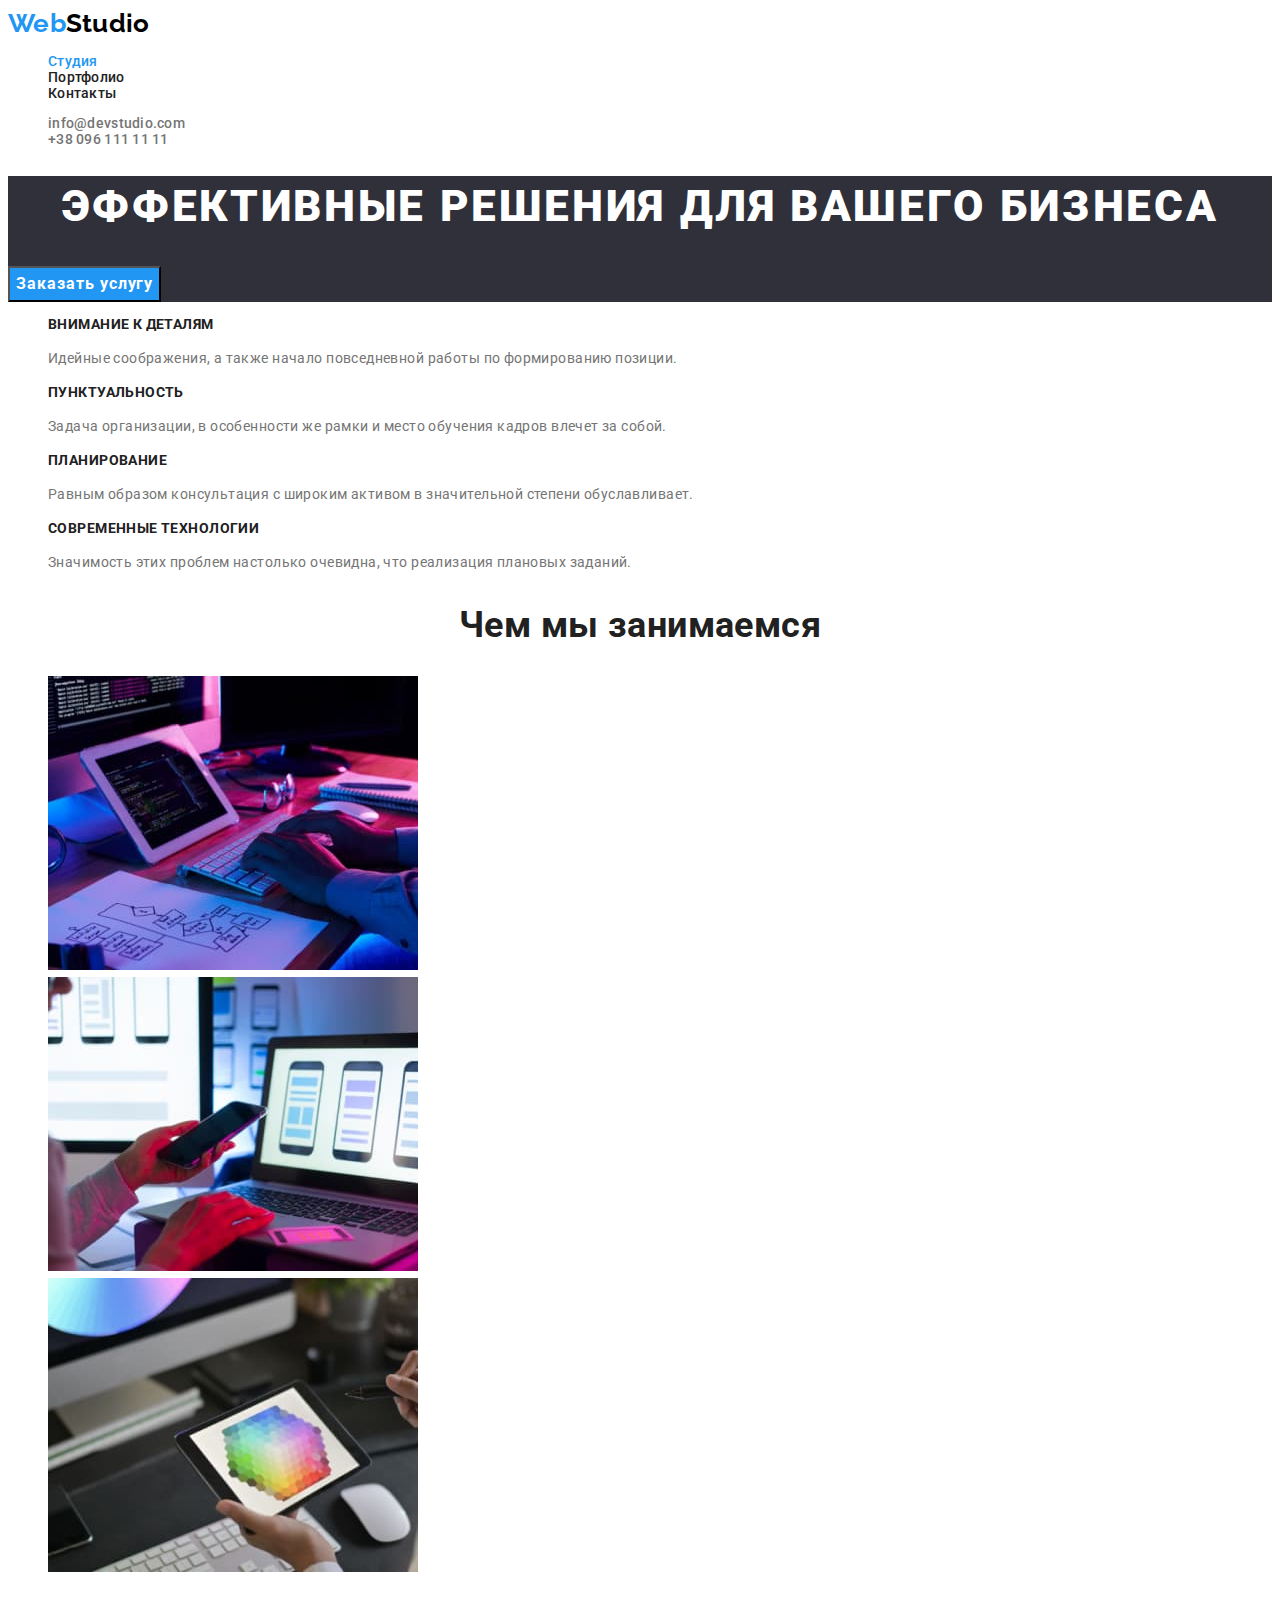
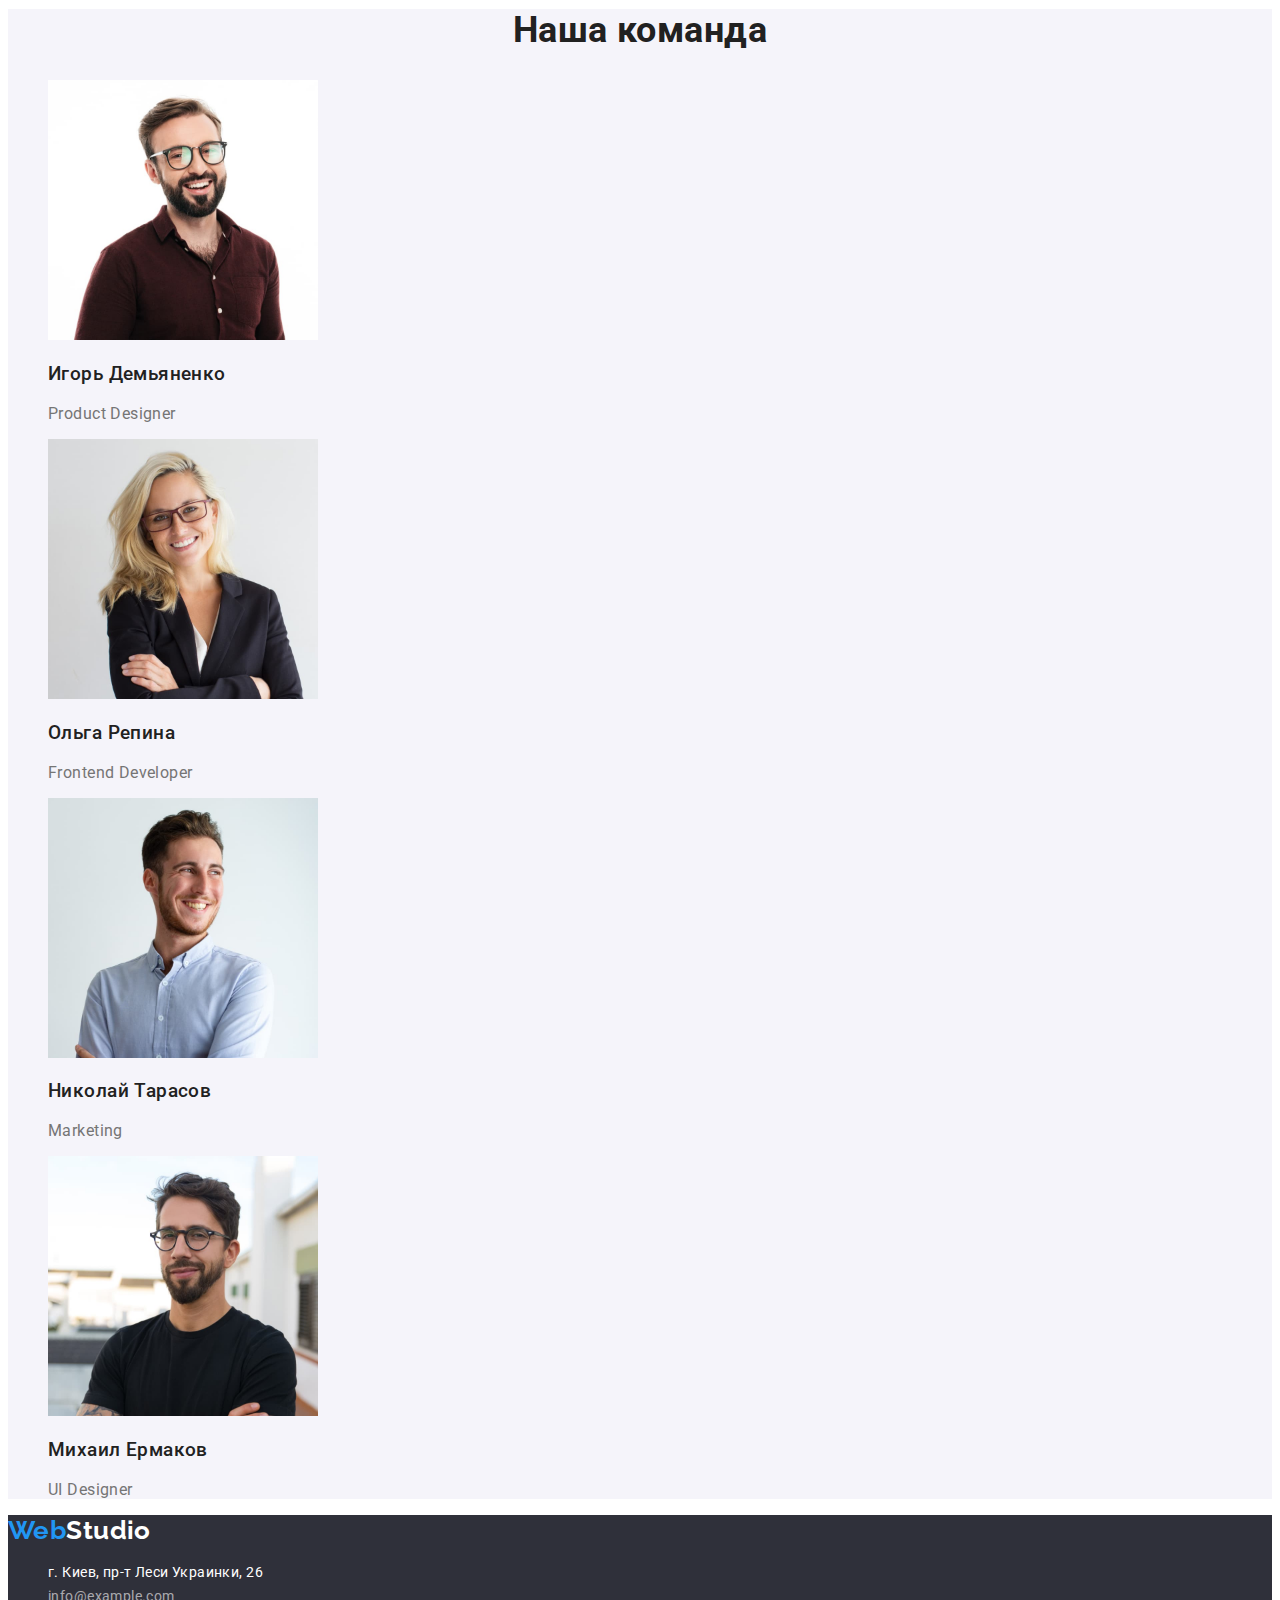
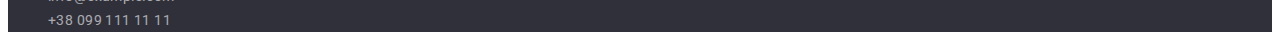
<file: index.html>
<!DOCTYPE html>
<html lang="ru">
  <head>
    <meta charset="UTF-8" />
    <meta http-equiv="X-UA-Compatible" content="IE=edge" />
    <meta name="viewport" content="width=device-width, initial-scale=1.0" />
    <title>Студия</title>
    <link rel="preconnect" href="https://fonts.googleapis.com" />
    <link rel="preconnect" href="https://fonts.gstatic.com" crossorigin />
    <link
      href="https://fonts.googleapis.com/css2?family=Raleway:wght@700&family=Roboto:wght@400;500;700;900&display=swap"
      rel="stylesheet"
    />
    <link rel="stylesheet" href="./css/styles.css" />
  </head>
  <body>
    <header class="header">
      <nav>
        <a class="link logo" href="">Web<span class="logo-dark">Studio</span></a>
        <ul class="list">
          <li><a class="link menu menu-current" href="./index.html">Студия</a></li>
          <li><a class="link menu" href="./portfolio.html">Портфолио</a></li>
          <li><a class="link menu" href="">Контакты</a></li>
        </ul>
      </nav>
      <ul class="list">
        <li><a class="link contacts" href="mailto:info@devstudio.com">info@devstudio.com</a></li>
        <li><a class="link contacts" href="tel:+380961111111">+38 096 111 11 11</a></li>
      </ul>
    </header>
    <main>
      <section class="hero">
        <h1 class="hero-title">Эффективные решения для вашего бизнеса</h1>
        <button class="hero-btn" type="button">Заказать услугу</button>
      </section>
      <section>
        <h2 class="section-title" hidden>Наши фичи</h2>
        <ul class="list">
          <li>
            <h3 class="feature-header">Внимание к деталям</h3>
            <p>Идейные соображения, а также начало повседневной работы по формированию позиции.</p>
          </li>
          <li>
            <h3 class="feature-header">Пунктуальность</h3>
            <p>
              Задача организации, в особенности же рамки и место обучения кадров влечет за собой.
            </p>
          </li>
          <li>
            <h3 class="feature-header">Планирование</h3>
            <p>
              Равным образом консультация с широким активом в значительной степени обуславливает.
            </p>
          </li>
          <li>
            <h3 class="feature-header">Современные технологии</h3>
            <p>Значимость этих проблем настолько очевидна, что реализация плановых заданий.</p>
          </li>
        </ul>
      </section>
      <section>
        <h2 class="section-title">Чем мы занимаемся</h2>
        <ul class="list">
          <li><img src="./images/img-1.jpg" alt="Рабочее место" width="370" height="294" /></li>
          <li>
            <img src="./images/img-2.jpg" alt="Домашнее рабочее место" width="370" height="294" />
          </li>
          <li>
            <img src="./images/img-3.jpg" alt="Удаленное рабочее место" width="370" height="294" />
          </li>
        </ul>
      </section>
      <section class="command">
        <h2 class="section-title">Наша команда</h2>
        <ul class="list">
          <li>
            <img src="./images/img-4.jpg" alt="Фото Игоря" width="270" height="260" />
            <h3 class="command-header">Игорь Демьяненко</h3>
            <p>Product Designer</p>
          </li>
          <li>
            <img src="./images/img-5.jpg" alt="Фото Ольги" width="270" height="260" />
            <h3 class="command-header">Ольга Репина</h3>
            <p>Frontend Developer</p>
          </li>
          <li>
            <img src="./images/img-6.jpg" alt="Фото Николая" width="270" height="260" />
            <h3 class="command-header">Николай Тарасов</h3>
            <p>Marketing</p>
          </li>
          <li>
            <img src="./images/img-7.jpg" alt="Фото Михаила" width="270" height="260" />
            <h3 class="command-header">Михаил Ермаков</h3>
            <p>UI Designer</p>
          </li>
        </ul>
      </section>
    </main>
    <footer class="footer">
      <a class="link logo" href="">Web<span class="logo-light">Studio</span></a>
      <address class="address">
        <ul class="list">
          <li>
            <a
              class="link"
              target="_blank"
              rel="noreferrer noopener"
              href="https://goo.gl/maps/E3EWjs6yxvtWVMRo9"
              >г. Киев, пр-т Леси Украинки, 26</a
            >
          </li>
          <li>
            <a class="link footer-contacts" href="mailto:info@example.com">info@example.com</a>
          </li>
          <li><a class="link footer-contacts" href="tel:+380991111111">+38 099 111 11 11</a></li>
        </ul>
      </address>
    </footer>
  </body>
</html>
</file>
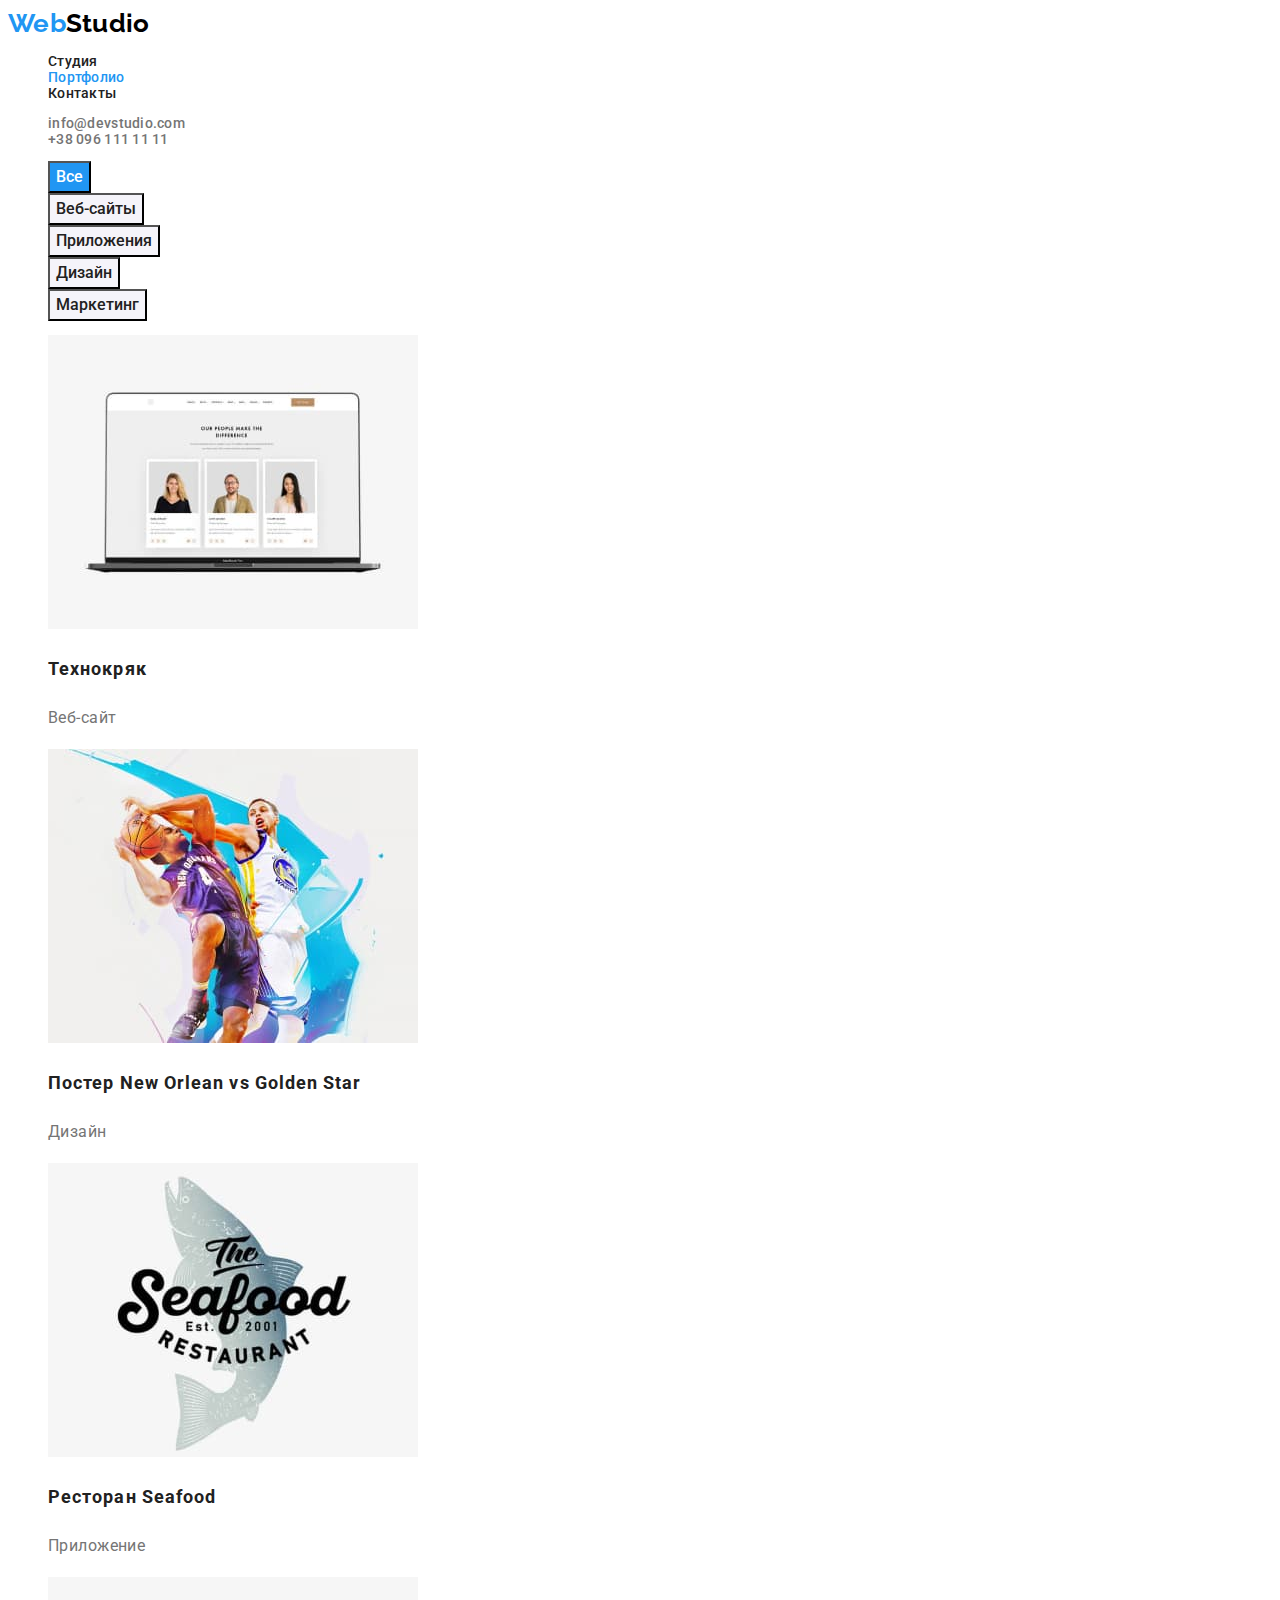
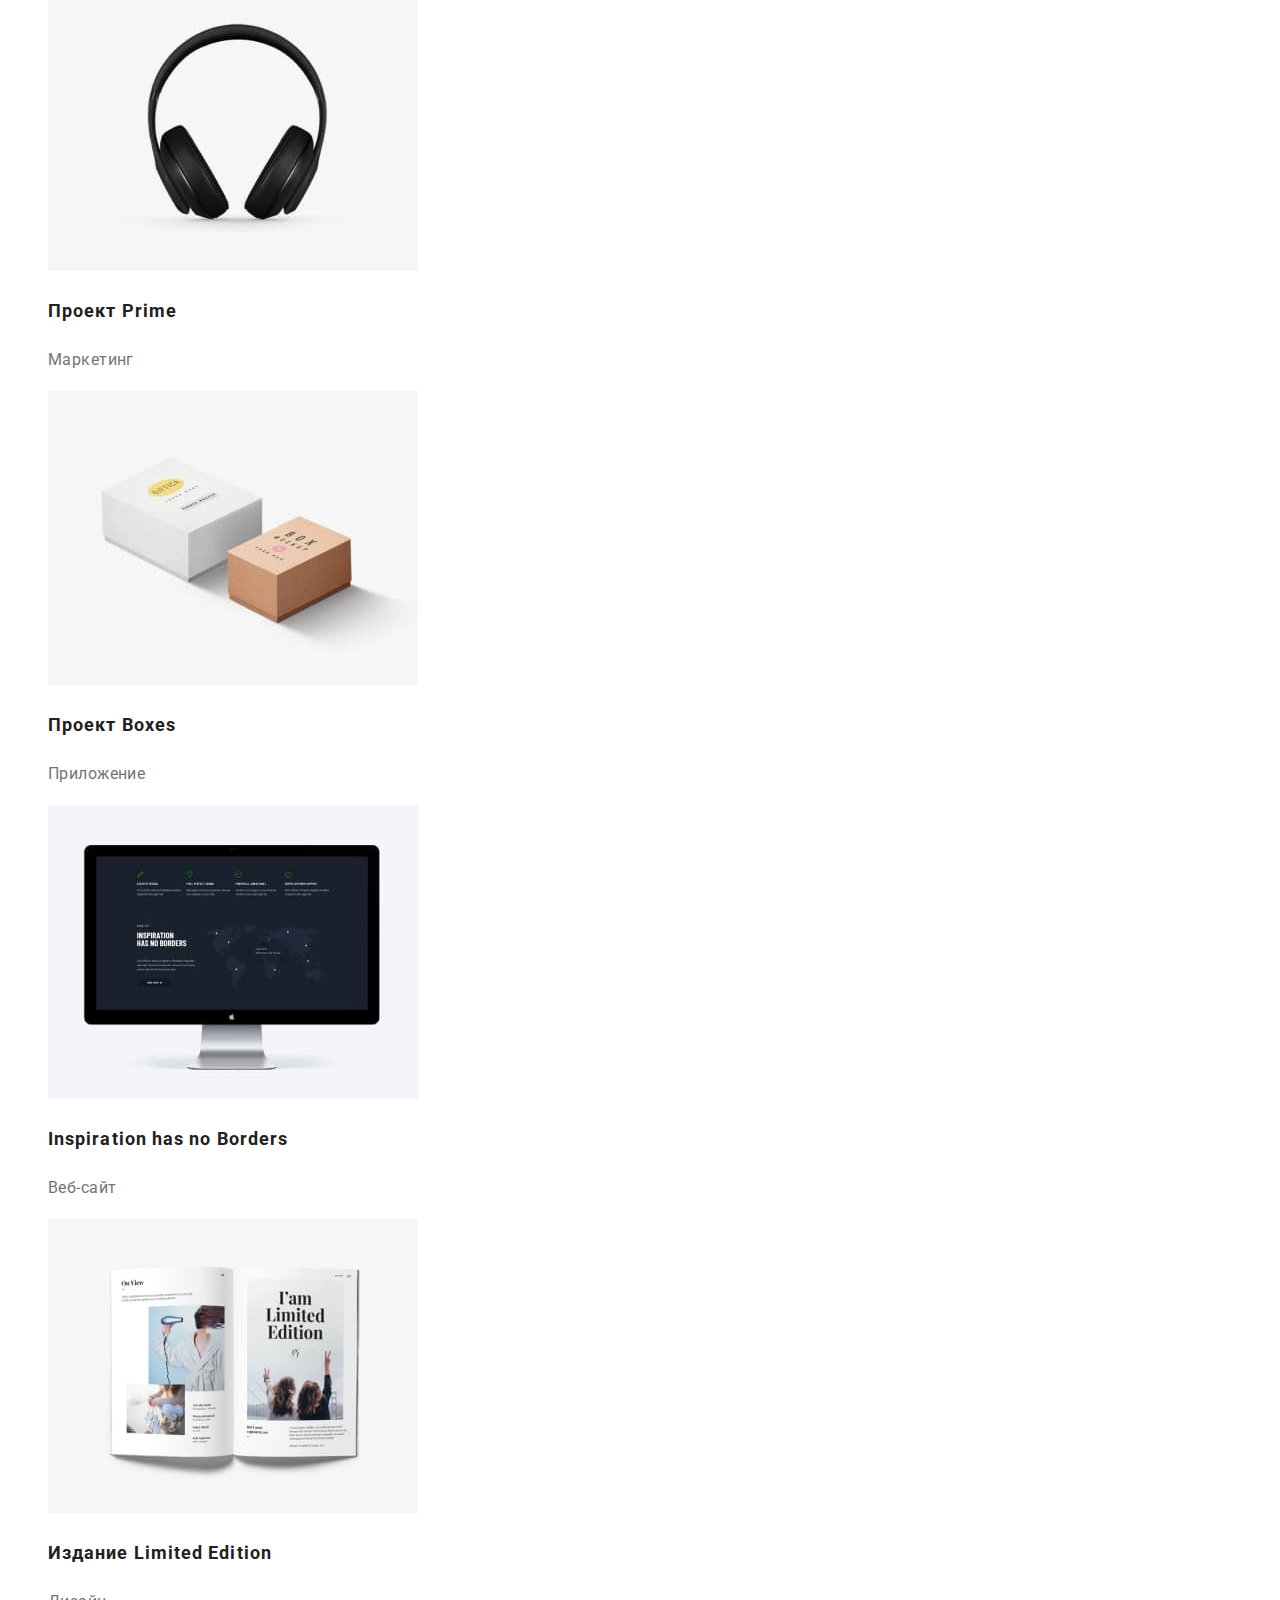
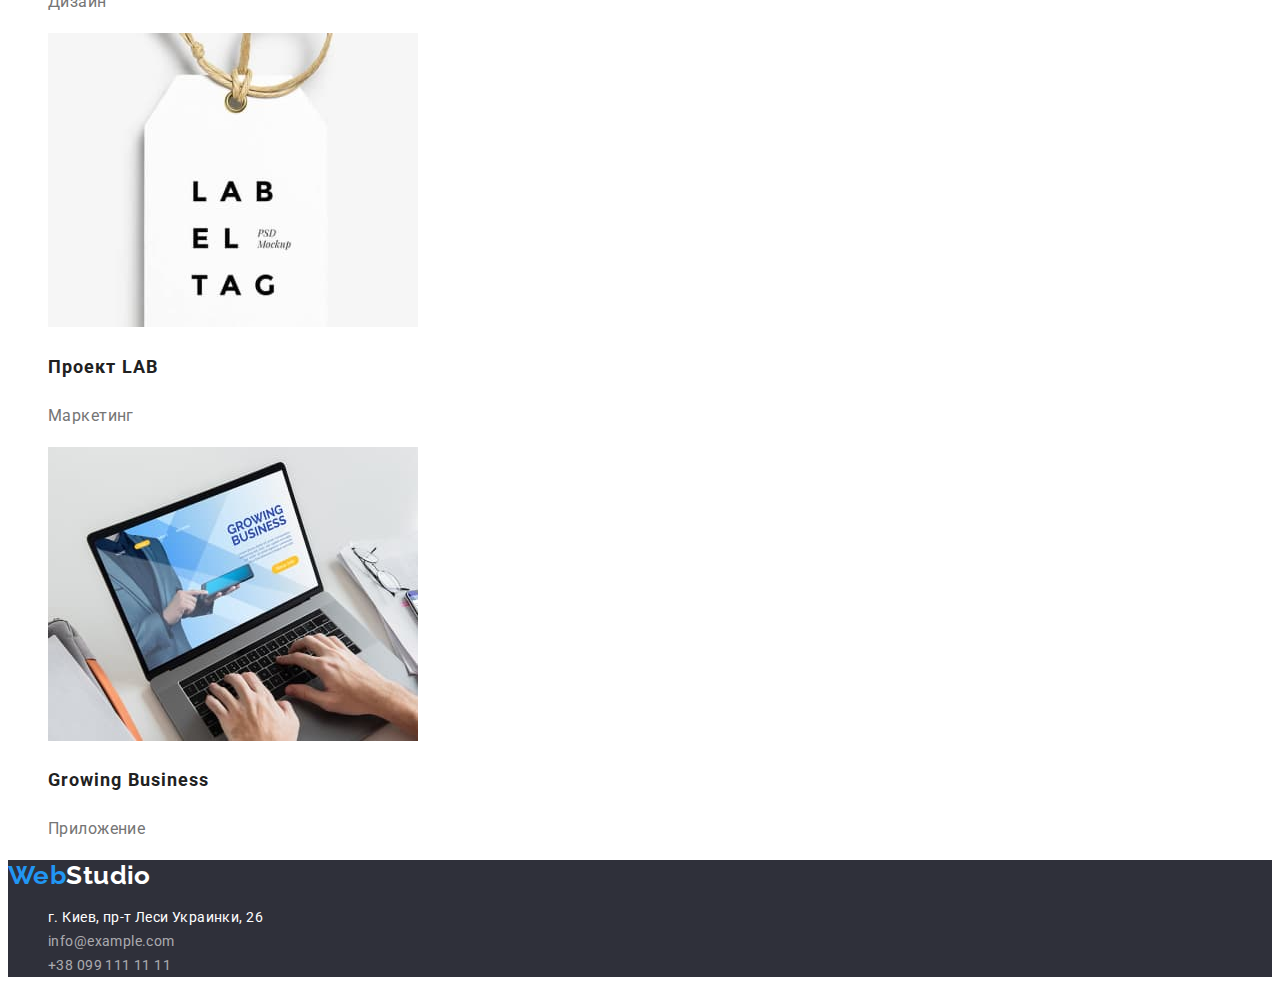
<file: portfolio.html>
<!DOCTYPE html>
<html lang="ru">
  <head>
    <meta charset="UTF-8" />
    <meta http-equiv="X-UA-Compatible" content="IE=edge" />
    <meta name="viewport" content="width=device-width, initial-scale=1.0" />
    <title>Портфолио</title>
    <link rel="preconnect" href="https://fonts.googleapis.com" />
    <link rel="preconnect" href="https://fonts.gstatic.com" crossorigin />
    <link
      href="https://fonts.googleapis.com/css2?family=Raleway:wght@700&family=Roboto:wght@400;500;700;900&display=swap"
      rel="stylesheet"
    />
    <link rel="stylesheet" href="./css/styles.css" />
  </head>
  <body>
    <header class="header">
      <nav>
        <a class="link logo" href="">Web<span class="logo-dark">Studio</span></a>
        <ul class="list">
          <li><a class="link menu" href="./index.html">Студия</a></li>
          <li><a class="link menu menu-current" href="./portfolio.html">Портфолио</a></li>
          <li><a class="link menu" href="">Контакты</a></li>
        </ul>
      </nav>
      <ul class="list">
        <li><a class="link contacts" href="mailto:info@devstudio.com">info@devstudio.com</a></li>
        <li><a class="link contacts" href="tel:+380961111111">+38 096 111 11 11</a></li>
      </ul>
    </header>
    <main>
      <section>
        <h1 class="section-title" hidden>Портфолио</h1>
        <ul class="list">
          <li><button class="filter-btn filter-btn-current" type="button">Все</button></li>
          <li><button class="filter-btn" type="button">Веб-сайты</button></li>
          <li><button class="filter-btn" type="button">Приложения</button></li>
          <li><button class="filter-btn" type="button">Дизайн</button></li>
          <li><button class="filter-btn" type="button">Маркетинг</button></li>
        </ul>
        <ul class="list">
          <li>
            <a class="link" target="_blank" rel="noreferrer noopener" href="">
              <img src="./images/portfolio/img-1.jpg" alt="Технокряк" width="370" height="294" />
              <h2 class="portfolio-header">Технокряк</h2>
              <p class="portfolio-type">Веб-сайт</p>
            </a>
          </li>
          <li>
            <a class="link" target="_blank" rel="noreferrer noopener" href="">
              <img
                src="./images/portfolio/img-2.jpg"
                alt="Постер New Orlean vs Golden Star"
                width="370"
                height="294"
              />
              <h2 class="portfolio-header">Постер New Orlean vs Golden Star</h2>
              <p class="portfolio-type">Дизайн</p>
            </a>
          </li>
          <li>
            <a class="link" target="_blank" rel="noreferrer noopener" href="">
              <img
                src="./images/portfolio/img-3.jpg"
                alt="Ресторан Seafood"
                width="370"
                height="294"
              />
              <h2 class="portfolio-header">Ресторан Seafood</h2>
              <p class="portfolio-type">Приложение</p>
            </a>
          </li>
          <li>
            <a class="link" target="_blank" rel="noreferrer noopener" href="">
              <img src="./images/portfolio/img-4.jpg" alt="Проект Prime" width="370" height="294" />
              <h2 class="portfolio-header">Проект Prime</h2>
              <p class="portfolio-type">Маркетинг</p>
            </a>
          </li>
          <li>
            <a class="link" target="_blank" rel="noreferrer noopener" href="">
              <img src="./images/portfolio/img-5.jpg" alt="Проект Boxes" width="370" height="294" />
              <h2 class="portfolio-header">Проект Boxes</h2>
              <p class="portfolio-type">Приложение</p>
            </a>
          </li>
          <li>
            <a class="link" target="_blank" rel="noreferrer noopener" href="">
              <img
                src="./images/portfolio/img-6.jpg"
                alt="Inspiration has no Borders"
                width="370"
                height="294"
              />
              <h2 class="portfolio-header">Inspiration has no Borders</h2>
              <p class="portfolio-type">Веб-сайт</p>
            </a>
          </li>
          <li>
            <a class="link" target="_blank" rel="noreferrer noopener" href="">
              <img
                src="./images/portfolio/img-7.jpg"
                alt="Издание Limited Edition"
                width="370"
                height="294"
              />
              <h2 class="portfolio-header">Издание Limited Edition</h2>
              <p class="portfolio-type">Дизайн</p>
            </a>
          </li>
          <li>
            <a class="link" target="_blank" rel="noreferrer noopener" href="">
              <img src="./images/portfolio/img-8.jpg" alt="Проект LAB" width="370" height="294" />
              <h2 class="portfolio-header">Проект LAB</h2>
              <p class="portfolio-type">Маркетинг</p>
            </a>
          </li>
          <li>
            <a class="link" target="_blank" rel="noreferrer noopener" href="">
              <img
                src="./images/portfolio/img-9.jpg"
                alt="Growing Business"
                width="370"
                height="294"
              />
              <h2 class="portfolio-header">Growing Business</h2>
              <p class="portfolio-type">Приложение</p>
            </a>
          </li>
        </ul>
      </section>
    </main>
    <footer class="footer">
      <a class="link logo" href="">Web<span class="logo-light">Studio</span></a>
      <address class="address">
        <ul class="list">
          <li>
            <a
              class="link"
              target="_blank"
              rel="noreferrer noopener"
              href="https://goo.gl/maps/E3EWjs6yxvtWVMRo9"
              >г. Киев, пр-т Леси Украинки, 26</a
            >
          </li>
          <li>
            <a class="link footer-contacts" href="mailto:info@example.com">info@example.com</a>
          </li>
          <li><a class="link footer-contacts" href="tel:+380991111111">+38 099 111 11 11</a></li>
        </ul>
      </address>
    </footer>
  </body>
</html>
</file>
<file: css/styles.css>
:root {
  /* fonts */
  --main-font: 'Roboto', sans-serif;
  --secondary-font: 'Raleway', sans-serif;

  /* text colors */
  --main-txt-cl: #757575;
  --accent-txt-cl: #2196f3;
  --dark-txt-cl: #212121;
  --light-txt-cl: #ffffff;
  --light-link-cl: rgba(255, 255, 255, 0.6);

  /* bg colors */
  /* --main-bg-cl: #E5E5E5; */
  --dark-bg-cl: #2f303a;
  --light-bg-cl: #ffffff;
  --command-bg-cl: #f5f4fa;
}

body {
  font-family: var(--main-font);
  font-size: 14px;
  line-height: calc(24 / 14);
  letter-spacing: 0.03em;
  color: var(--main-txt-cl);
}

/* reset styles */
.link {
  text-decoration: none;
  color: currentColor;
}
.list {
  list-style: none;
}
.address {
  font-style: inherit;
  color: var(--light-txt-cl);
}

/* logo */
.logo {
  font-family: var(--secondary-font);
  font-weight: 700;
  font-size: 26px;
  line-height: calc(31 / 26);
  color: var(--accent-txt-cl);
}
.logo-dark {
  color: #000000;
}
.logo-light {
  color: #ffffffff;
}

/* header */
.header {
  font-weight: 500;
  line-height: calc(16 / 14);
  letter-spacing: 0.02em;
}
.menu {
  color: var(--dark-txt-cl);
}
.menu-current,
.menu:hover,
.menu:focus,
.contacts:hover,
.contacts:focus {
  color: var(--accent-txt-cl);
}

/* section hero */
.hero {
  background-color: var(--dark-bg-cl);
}
.hero-title {
  font-weight: 900;
  font-size: 44px;
  line-height: calc(60 / 44);
  text-align: center;
  letter-spacing: 0.06em;
  text-transform: uppercase;
  color: var(--light-txt-cl);
}
.hero-btn {
  cursor: pointer;
  font-family: inherit;
  font-weight: 700;
  font-size: 16px;
  line-height: calc(30 / 16);
  letter-spacing: 0.06em;
  color: var(--light-txt-cl);
  background-color: var(--accent-txt-cl);
}
.hero-btn:hover,
.hero-btn:focus {
  background-color: #188ce8;
}

/* headers */
.section-title {
  font-weight: 700;
  font-size: 36px;
  line-height: calc(42 / 36);
  text-align: center;
  color: var(--dark-txt-cl);
}
.feature-header {
  font-weight: 700;
  font-size: 14px;
  line-height: calc(16 / 14);
  text-transform: uppercase;
  color: var(--dark-txt-cl);
}
.command {
  background-color: var(--command-bg-cl);
  font-size: 16px;
  line-height: calc(19 / 16);
}
.command-header {
  font-weight: 500;
  color: var(--dark-txt-cl);
}

/* footer */
.footer {
  background-color: var(--dark-bg-cl);
}
.footer-contacts {
  color: var(--light-link-cl);
}

/* portfolio */
.filter-btn {
  cursor: pointer;
  font-family: inherit;
  font-weight: 500;
  font-size: 16px;
  line-height: calc(26 / 16);
  color: var(--dark-txt-cl);
  background-color: var(--command-bg-cl);
}
.filter-btn-current,
.filter-btn:hover,
.filter-btn:focus {
  color: var(--light-txt-cl);
  background-color: var(--accent-txt-cl);
}
.portfolio-header {
  font-weight: 700;
  font-size: 18px;
  line-height: calc(36 / 18);
  letter-spacing: 0.06em;
  color: var(--dark-txt-cl);
}
.portfolio-type {
  font-size: 16px;
  line-height: calc(30 / 16);
}
</file>
